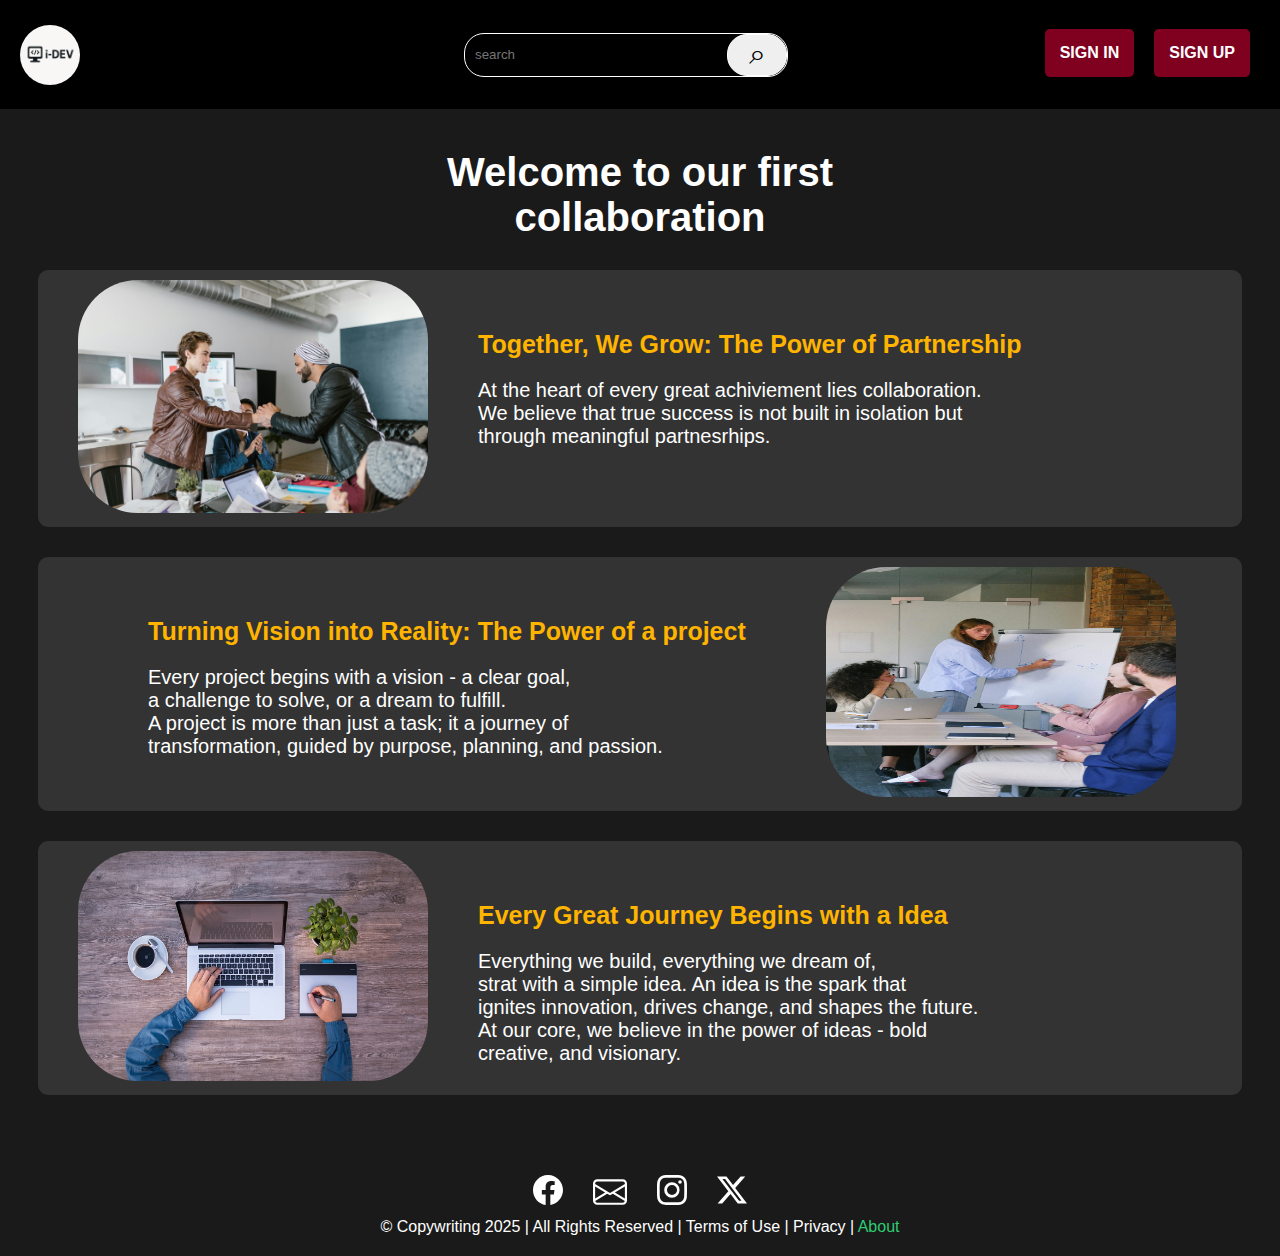
<file: index.html>
<!DOCTYPE html>
<html lang="en">

<head>
    <meta charset="UTF-8">
    <meta name="viewport" content="width=device-width, initial-scale=1.0">
    <link rel="stylesheet" href="css/index.css">
    <title>Accueil</title>
</head>

<body>
    <header>
        <!-- responsive  -->

        <input type="checkbox" name="" id="checkbox">
        <label class="menu" for="checkbox">
            <span class="bar top"></span>
            <span class="bar middle"></span>
            <span class="bar bottom"></span>
        </label>
        <nav class="box">
            <ul>
                <li><a href="html/connexion.html">Sign in</a></li>
                <li><a href="html/inscription.html">Sign up</a></li>
            </ul>
        </nav>
        <!-- responsive -->
        <nav>
            <img src="img/logo1.png" id="logo" alt="logo">
            <span id="span1">
                <input type="text" name="" id="" placeholder="search">
                <button>
                    &telrec;
                </button>
            </span>
            <span id="span2">
                <a href="html/connexion.html">SIGN IN</a>
                <a href="html/inscription.html">SIGN UP</a>
            </span>
        </nav>
    </header>
    <main>
        <h1>Welcome to our first <br> collaboration</h1>
        <section>
            <div>
                <img id="img1" src="img/1.jpg" alt="">
            </div>
            <div class="text">
                <b>Together, We Grow: The Power of Partnership</b>
                <p>
                    At the heart of every great achiviement lies collaboration. <br>
                    We believe that true success is not built in isolation but <br>
                    through meaningful partnesrhips.
                </p>
            </div>
        </section>
        <section id="res_section">
            <div class="text" id="two">
                <b>Turning Vision into Reality: The Power of a project</b>
                <p>
                    Every project begins with a vision - a clear goal, <br>
                    a challenge to solve, or a dream to fulfill. <br>
                    A project is more than just a task; it a journey of <br>
                    transformation, guided by purpose, planning, and passion.
                </p>
            </div>
            <div>
                <img id="img2" src="img/2.jpg" alt="">
            </div>
        </section>
        <section id="res2_section">
            <div>
                <img id="img3" src="img/3.jpg" alt="">
            </div>
            <div class="text">
                <b>Every Great Journey Begins with a Idea</b>
                <p>
                    Everything we build, everything we dream of, <br>
                    strat with a simple idea. An idea is the spark that <br>
                    ignites innovation, drives change, and shapes the future. <br>
                    At our core, we believe in the power of ideas - bold <br>
                    creative, and visionary.
                </p>
            </div>
        </section>
    </main>
    <footer>
        <div id="icons">
            <a href="">
                <img src="icons/facebook.svg" alt="">
            </a>
            <a href="">
                <img src="icons/envelope.svg" alt="">
            </a>
            <a href="">
                <img src="icons/instagram.svg" alt="">
            </a>
            <a href="">
                <img src="icons/twitter-x.svg" alt="">
            </a>
        </div>
        <div id="copy">
            &copy; Copywriting 2025 | All Rights Reserved | Terms of Use | Privacy | <a href="html/about.html">About</a>
        </div>
    </footer>
</body>

</html>
</file>
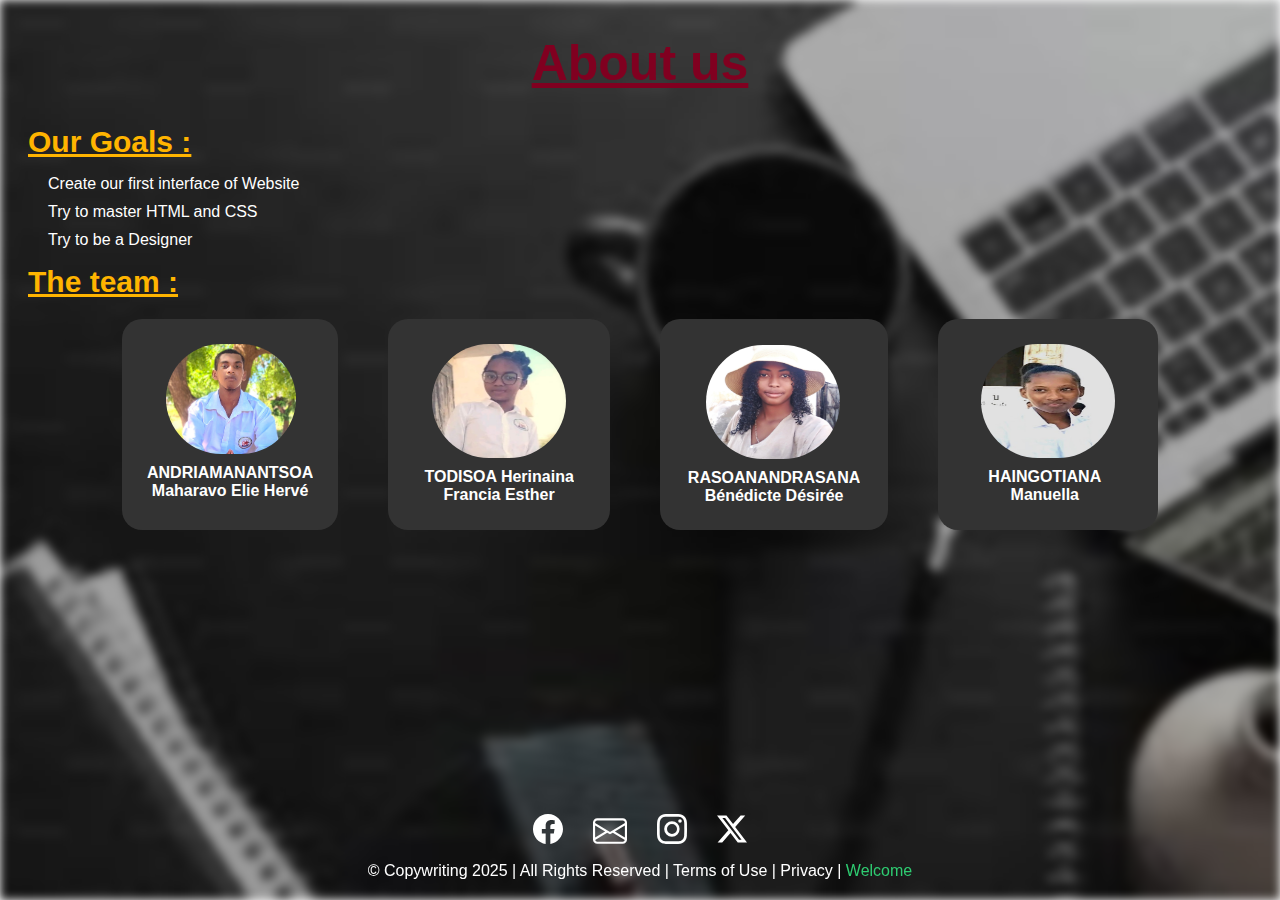
<file: html/about.html>
<!DOCTYPE html>
<html lang="en">

<head>
  <meta charset="UTF-8">
  <meta name="viewport" content="width=device-width, initial-scale=1.0">
  <link rel="stylesheet" href="../css/about.css">
  <title>About</title>
</head>

<body>
  <section>
    <h1>About us</h1>
    <span>
      <b id="goal">
        <u>Our Goals : </u>
      </b>
      <ul>
        <li>Create our first interface of Website</li>
        <li>Try to master HTML and CSS</li>
        <li>Try to be a Designer</li>
      </ul>
    </span>
    <span>
      <b id="devs"><u>The team :</u></b>
      <div id="Developers">
        <div id="dev1">
          <img id="elie" src="../img/elie.jpg" alt="">
          <b class="nom">
            ANDRIAMANANTSOA <br> Maharavo Elie Hervé <br>
          </b>
        </div>
        <div id="dev2">
          <img id="francia" src="../img/francia.jpg" alt="Photo">
          <b class="nom">
            TODISOA Herinaina <br> Francia Esther <br>
          </b>
        </div>
        <div id="dev3">
          <img id="benedicte" src="../img/benedicte.jpg" alt="Photo">
          <b class="nom">
            RASOANANDRASANA <br> Bénédicte Désirée <br>
          </b>
        </div>
        <div id="dev4">
          <img id="manuella" src="../img/manuella.jpg" alt="Photo">
          <b class="nom">
            HAINGOTIANA <br> Manuella <br>
          </b>
        </div>
      </div>
      <div id="devs_resp">
        <div id="dev1_resp">
          <div id="dev1">
            <img id="elie" src="../img/elie.jpg" alt="">
            <b class="nom">
              ANDRIAMANANTSOA <br> Maharavo Elie Hervé <br>
            </b>
          </div>
          <div id="dev2">
            <img id="francia" src="../img/francia.jpg" alt="Photo">
            <b class="nom">
              TODISOA Herinaina <br> Francia Esther <br>
            </b>
          </div>
        </div>
        <div id="dev2_resp">
          <div id="dev3">
            <img id="benedicte" src="../img/benedicte.jpg" alt="Photo">
            <b class="nom">
              RASOANANDRASANA <br> Bénédicte Désirée <br>
            </b>
          </div>
          <div id="dev4">
            <img id="manuella" src="../img/manuella.jpg" alt="Photo">
            <b class="nom">
              HAINGOTIANA <br> Manuella <br>
            </b>
          </div>
        </div>
      </div>
    </span>
  </section>
  <footer>
    <div id="icons">
      <a href="">
        <img src="../icons/facebook.svg" alt="">
      </a>
      <a href="">
        <img src="../icons/envelope.svg" alt="">
      </a>
      <a href="">
        <img src="../icons/instagram.svg" alt="">
      </a>
      <a href="">
        <img src="../icons/twitter-x.svg" alt="">
      </a>
    </div>
    <div id="copy">
      &copy; Copywriting 2025 | All Rights Reserved | Terms of Use | Privacy | <a href="../index.html">Welcome</a>
    </div>
  </footer>
</body>

</html>
</file>
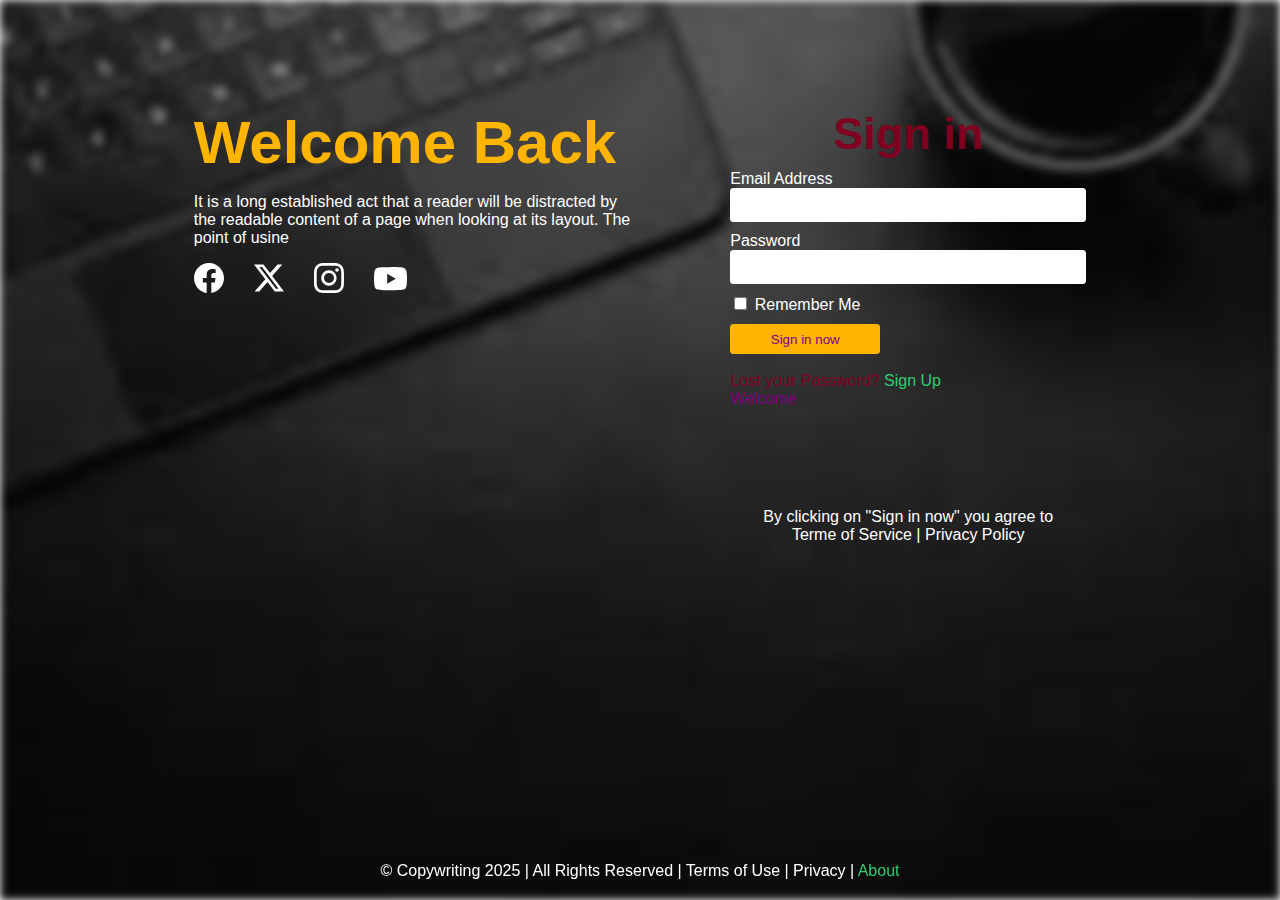
<file: html/connexion.html>
<!DOCTYPE html>
<html lang="en">

<head>
    <meta charset="UTF-8">
    <meta name="viewport" content="width=device-width, initial-scale=1.0">
    <link rel="stylesheet" href="../css/connexion.css">
    <title>Connexion</title>
</head>

<body>
    <section>
        <div id="div1">
            <b>Welcome  Back</b>
            <p>
                It is a long established act that a reader will be distracted by <br>
                the readable content of a page when looking at its layout. The <br>
                point of usine
            </p>
            <span>
                <a href="">
                    <img src="../icons/facebook.svg" alt="">
                </a>
                <a href="">
                    <img src="../icons/twitter-x.svg" alt="">
                </a>
                <a href="">
                    <img src="../icons/instagram.svg" alt="">
                </a>
                <a href="">
                    <img src="../icons/youtube.svg" alt="">
                </a>
            </span>
        </div>
        <div id="div2">
            <b>Sign in</b>
            <form action="" method="get">
                <span>
                    <label for="email">
                        Email Address
                    </label><br>
                    <input type="email" name="" id="email">
                </span>
                <span>
                    <label for="pswd">
                        Password
                    </label><br>
                    <input type="password" name="" id="pswd">
                </span>
                <span>
                    <input type="checkbox" name="" id="me">
                    <label id="Me" for="me">
                        Remember Me
                    </label>
                </span>
                <a href="">
                    <button>
                        Sign in now
                    </button>
                </a>
            </form><br>
            <a id="lost" href="">Lost your Password?</a>
            <a href="inscription.html">Sign Up</a> <br>
            <a href="../index.html" id="welcome">Welcome</a>
            <footer id="footer">
                By clicking on "Sign in now" you agree to <br>
                <span>Terme of Service</span> | <span>Privacy Policy</span>
            </footer>
        </div>
    </section>
    <footer id="footers">
        <div id="copy">
            &copy; Copywriting 2025 | All Rights Reserved | Terms of Use | Privacy | <a href="about.html">About</a>
        </div>
    </footer>
</body>

</html>
</file>
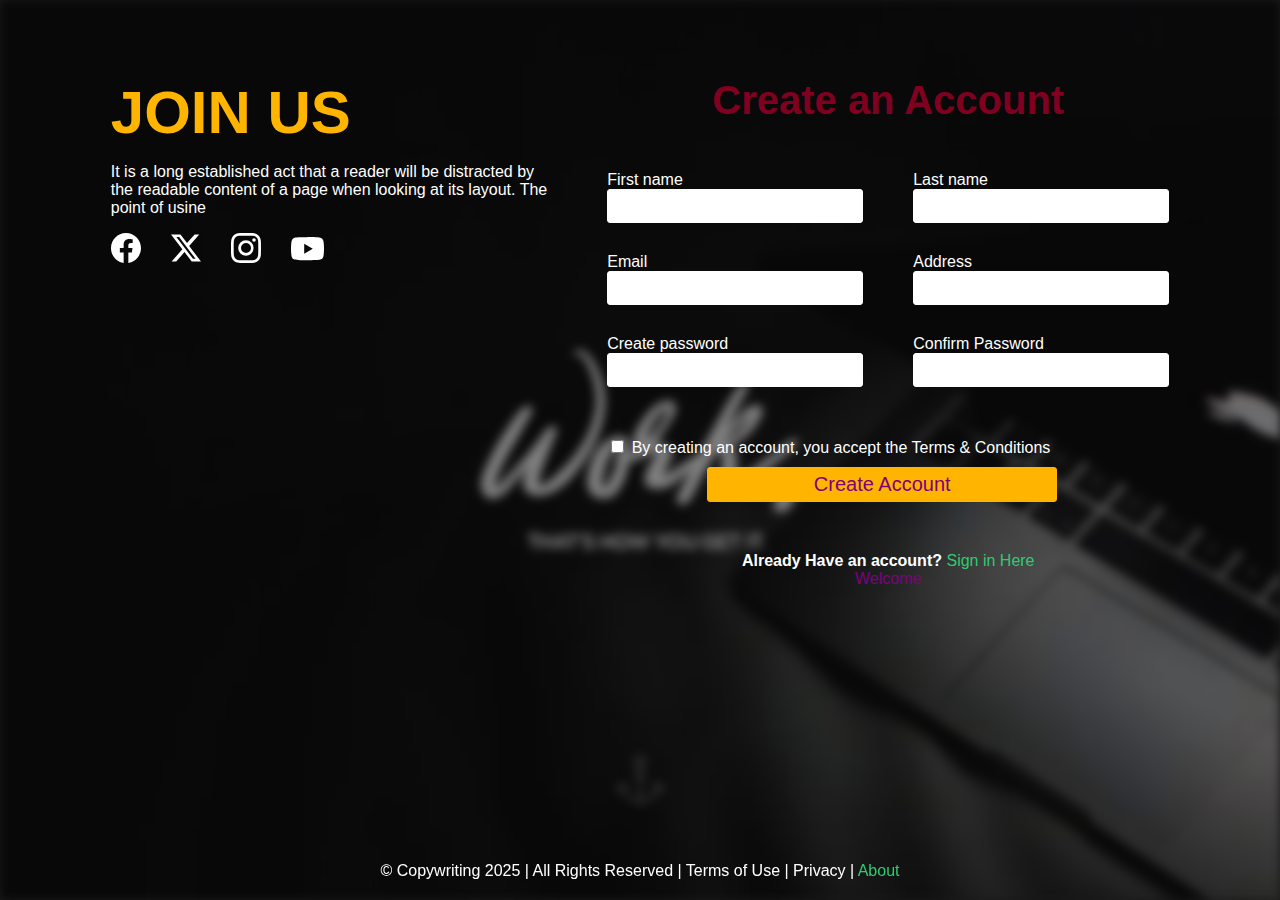
<file: html/inscription.html>
<!DOCTYPE html>
<html lang="en">

<head>
    <meta charset="UTF-8">
    <meta name="viewport" content="width=device-width, initial-scale=1.0">
    <link rel="stylesheet" href="../css/inscription.css">
    <title>Inscription</title>
</head>

<body>
    <section>
        <div id="div1">
            <b>JOIN US</b>
            <p>
                It is a long established act that a reader will be distracted by <br>
                the readable content of a page when looking at its layout. The <br>
                point of usine
            </p>
            <span>
                <a href="">
                    <img src="../icons/facebook.svg" alt="">
                </a>
                <a href="">
                    <img src="../icons/twitter-x.svg" alt="">
                </a>
                <a href="">
                    <img src="../icons/instagram.svg" alt="">
                </a>
                <a href="">
                    <img src="../icons/youtube.svg" alt="">
                </a>
            </span>
        </div>
        <div>
            <form id="pc" action="" method="post">
                <b>Create an Account</b> <br>
                <div class="div">
                    <span>
                        <label for="firstname">First name</label><br>
                        <input type="text" name="" id="firstname"> <br>
                    </span>
                    <span>
                        <label for="name">Last name</label> <br>
                        <input type="text" name="" id="name">
                    </span>
                </div>
                <div class="div">
                    <span>
                        <label for="email">Email</label> <br>
                        <input type="text" name="" id="email">
                    </span>
                    <span>
                        <label for="address">Address</label> <br>
                        <input type="text" name="" id="address">
                    </span>
                </div>
                <div class="div">
                    <span>
                        <label for="pswd">Create password</label><br>
                        <input type="text" name="" id="pswd">
                    </span>
                    <span>
                        <label for="cpswd">Confirm Password</label><br>
                        <input type="text" name="" id="cpswd">
                    </span>
                </div>
                <div>
                    <input type="checkbox" name="" id="ok">
                    <label for="ok">By creating an account, you accept the <span>Terms & Conditions</span></label>
                </div>
                <a href="">
                    <button id="account">
                        Create Account
                    </button>
                </a>
                <div id="Sign">
                    <span>
                        <b>Already Have an account?</b>
                        <a href="connexion.html">Sign in Here</a>
                    </span>
                    <a href="../index.html" id="welcome">Welcome</a>
                </div>
            </form>

            <!--debut responsive form  -->
            <div id="phone">
                <b>Create an Account</b>
                <form id="responsive" action="">
                    <span class="span">
                        <label for="name">
                            First name
                        </label>
                        <input type="text" name="" id="name">
                    </span>
                    <span class="span">
                        <label for="lname">
                            Last name
                        </label>
                        <input type="text" name="" id="lname">
                    </span>
                    <span class="span">
                        <label for="email">
                            Email
                        </label>
                        <input type="email" name="" id="email">
                    </span>
                    <span class="span">
                        <label for="address">
                            Address
                        </label>
                        <input type="text" name="" id="address">
                    </span>
                    <span class="span">
                        <label for="pswd">
                            Create Password
                        </label>
                        <input type="password" name="" id="pswd">
                    </span>
                    <span class="span">
                        <label for="cpswd">
                            Confirm Password
                        </label>
                        <input type="password" name="" id="cpswd">
                    </span>
                    <span id="terms">
                        <input type="checkbox" name="" id="accept">
                        <label for="accept">
                            Accept Terms and Conditions
                        </label>
                    </span>
                    <a href="">
                        <button>
                            Create Account
                        </button>
                    </a>
                </form>
                <span id="res">
                    <b>Already Have an account?</b>
                    <a id="sign" href="connexion.html">Sign in Here</a>
                    <a href="../index.html" id="welcome">Welcome</a>
                </span>
                <div id="phone_footer">
                    &copy; Copywriting 2025 | All Rights Reserved | Terms of Use | Privacy | <a
                        href="about.html">About</a>
                </div>
            </div>

            <!-- fin responsive form -->

        </div>
    </section>
    <footer>
        <div id="copy">
            &copy; Copywriting 2025 | All Rights Reserved | Terms of Use | Privacy | <a href="about.html">About</a>
        </div>
    </footer>
</body>

</html>
</file>
<file: css/index.css>
body {
    font-family: Arial, Helvetica, sans-serif;
    background-color: #1a1a1a;
}

body::before {
    position: absolute;
    top: 0;
    bottom: 0;
    left: 0;
    right: 0;
    content: "";
    background-size: cover;
    background-position: center;
    filter: blur(4px);
    z-index: 0;
}

body>* {
    position: relative;
    z-index: 1;
    color: #FFF;
}

header {
    top: 0;
    left: 0;
    right: 0;
    font-weight: bolder;
    background-color: #000;
    padding: 20px;
    position: fixed;
    z-index: 1;
}


input[type=checkbox] {
    display: none;
}

#logo {
    width: 60px;
    position: relative;
    border-radius: 100%;
    margin-top: 5px;
}

#logo:hover {
    animation: balance 3s infinite alternate;
    box-shadow: 0 0 10px #5adde2;

}


@keyframes balance {

    0%,
    100% {
        transform: rotate(0deg);
    }

    50% {
        transform: rotate(360deg);
    }
}

#span1 {
    position: absolute;
    margin-left: 30%;
    margin-top: 1%;
}

#span1>input {
    width: 310px;
    height: 40px;
    background-color: transparent;
    border: 1px solid #fff;
    color: #FFF;
    border-radius: 20px;
    padding-left: 10px;
}

#span1>button {
    font-size: 30px;
    margin-top: 1px;
    position: absolute;
    width: 60px;
    height: 42px;
    border: 1px solid #fff;
    margin-left: -60.8px;
    border-radius: 20px;
    transition: 0.7s;

}

#span1>button:hover {
    background-color: #800020;
    cursor: pointer;
    border: none;
    color: #FFF;

}




header>nav>#span1>a {
    color: #FFF;
}

#span2 {
    float: right;
    margin-right: 10px;
    display: flex;
    gap: 20px;
    position: relative;
    margin-top: 9px;

}

.menu {
    display: none;
}

.box {
    display: none;
}

header>nav>#span2>a {
    color: #FFF;
    text-decoration: none;
    background-color: #800020;
    padding: 15px;
    border-radius: 5px;
}

header>nav>#span2>a:hover {
    transform: scale(1.1);
}

main {
    margin-top: 150px;
    z-index: 0;
}

#img1 {
    width: 350px;
    border-radius: 60px;
    margin-left: 30px;
}

#img2 {
    width: 350px;
    height: 230px;
    margin-left: 30px;
    border-radius: 60px;
}

#img3 {
    width: 350px;
    height: 230px;
    border-radius: 60px;
    margin-left: 30px;
}

main>h1 {
    text-align: center;
    font-size: 40px;
}

/* #all {
    display: flex;
    flex-direction: column;
    gap: 40px;
} */

main>input {
    width: 200px;
    height: 40px;
    background-color: transparent;
    border: 1px solid #FFF;
    border-radius: 5px;
    color: #FFF;
    padding-left: 10px;
    margin-right: 5px;
}

section {
    display: flex;
    gap: 50px;
    background-color: #333;
    margin: 0px 30px 0px 30px;
    padding: 10px;
    text-align: justify;
    border-radius: 10px;
    margin-top: 30px;
}

section:hover {
    transform: scale(1.01);
}

.text {
    margin-top: 50px;
}

#two {
    margin-left: 100px;
}

b {
    color: #ffb400;
    font-size: 25px;
    width: 100%;
}

p {
    font-size: 20px;
}

.div {
    display: flex;
    justify-content: center;
    gap: 100px;

}

.div1 {
    display: flex;
    flex-direction: column;
    gap: 10px;
}


main>button {
    margin-left: -1cm;
    background: none;
    border: none;
    font-size: 150%;
    color: #FFF;
    cursor: pointer;
}




#icons {
    display: flex;
    gap: 30px;
    justify-content: center;
}

#icons>a>img:hover {
    transform: scale(1.2);
}

#copy {
    margin-top: 5px;
}

#copy>a {
    text-decoration: none;
    color: #2ecc71;
}

#copy>a:hover {
    text-decoration: underline;
    text-shadow: 5px 10px 15px;
}

footer {
    bottom: 0;
    margin-top: 80px;
    margin-bottom: 20px;
    display: flex;
    flex-direction: column;
    text-align: center;
}

@media only screen and (max-width:800px) {
    body {
        background-color: #1a1a1a;
    }

    ul,
    li>a {
        display: flex;
        float: right;
        margin-right: 30px;
        font-size: 20px;
        color: #2ecc71;
        text-decoration: none;
        list-style: none;
    }


    #logo {
        display: none;
    }

    .menu {
        display: block;
        width: 40px;
        height: 40px;
        display: flex;
        float: right;
        flex-direction: column;
        justify-content: center;
        align-items: center;
        gap: 5px;
        cursor: pointer;
        padding: 0;
        position: relative;
        z-index: 1000;
        /* border: 1px solid #fff; */
    }

    main>h1 {
        text-align: center;
        font-size: 40px;
        color: #800020;
    }

    .box {

        z-index: 1;
    }

    .menu input {
        display: none;
    }

    .bar {
        width: 30px;
        height: 3px;
        background-color: #fff;
        border-radius: 2px;
        transition: all 0.3s ease;
        transform-origin: center;
        position: relative;
    }

    #checkbox:checked~.menu .top {
        transform: rotate(45deg) translateY(11px);
    }

    #checkbox:checked~.menu .middle {
        opacity: 0;
    }

    #checkbox:checked~.menu .bottom {
        transform: rotate(-45deg) translateY(-11px);
    }

    #checkbox:checked~.box {
        display: block;
    }

    header {
        top: 0;
        left: 0;
        right: 0;
        position: fixed;
        font-weight: bolder;
        background-color: #4a4a4a;
        padding: 20px;
    }

    main>input {
        margin-top: 20px;
        width: 70%;
        height: 50px;
        background-color: transparent;
        border: 1px solid #FFF;
        border-radius: 15px;
        color: #FFF;
        padding-left: 10px;
    }

    h1 {
        font-size: 40px;
    }

    main>section {
        display: flex;
        flex-direction: column;
        gap: 0px;
        justify-content: center;
        text-align: center;
        align-items: center;
        width: 600px;
        height: 500px;
        margin-left: 80px;
    }

    #res_section {
        display: flex;
        flex-direction: column-reverse;
        text-align: center;
        justify-content: center;
    }

    #res2_section {
        margin-bottom: 150px;
        display: flex;
        flex-direction: column;
        gap: 0;
    }

    #two {
        margin-left: 0px;
    }

    #img1 {
        margin-top: 20px;
        width: 550px;
        height: 300px;
        border-radius: 60px;
        margin-right: 30px;
    }

    #img2 {
        margin-top: 30px;
        width: 550px;
        height: 280px;
        border-radius: 60px;
        margin-right: 30px;
    }

    #img3 {
        margin-top: 30px;
        width: 550px;
        height: 280px;
        margin-right: 30px;
        border-radius: 60px;
    }

    footer {
        left: 0;
        right: 0;
        bottom: 0;
        position: fixed;
        text-align: center;
        margin-bottom: 50px;
        font-size: 20px;
    }


    #span1 {
        display: none;
    }

    #span2 {
        display: none;
    }

    header>nav>#span2>a {
        color: #f00;
        text-decoration: none;
        font-size: 30px;
        text-transform: lowercase;

    }
}

@media only screen and (max-width:767px) {
    header {
        top: 0;
        left: 0;
        right: 0;
        position: fixed;
        font-weight: bolder;
        background-color: #4a4a4a;
        padding: 20px;
    }

    main>input {
        margin-top: 20px;
        width: 70%;
        height: 50px;
        background-color: transparent;
        border: 1px solid #FFF;
        border-radius: 15px;
        color: #FFF;
        padding-left: 10px;
    }

    main>h1 {
        font-size: 20px;
        color: #800020;
        text-align: center;
        margin-left: 200px;
    }

    main>section {
        display: flex;
        flex-direction: column;
        gap: 0px;
        justify-content: center;
        text-align: center;
        align-items: center;
        width: 600px;
        height: 500px;
        font-size: 5px;
        margin-left: 0px;
        background-color: transparent;
    }

    #res_section {
        display: flex;
        flex-direction: column-reverse;
        text-align: center;
        justify-content: center;
    }

    #res2_section {
        margin-bottom: 150px;
        display: flex;
        flex-direction: column;
        gap: 0;
    }

    #two {
        margin-left: 0px;
    }

    #img1 {
        margin-top: 20px;
        width: 400px;
        height: 300px;
        border-radius: 60px;
        margin-right: 30px;
    }

    #img2 {
        margin-top: 30px;
        width: 400px;
        height: 300px;
        border-radius: 60px;
        margin-right: 30px;
    }

    #img3 {
        margin-top: 30px;
        width: 400px;
        height: 300px;
        margin-right: 30px;
        border-radius: 60px;
    }

    footer {
        left: 0;
        right: 0;
        bottom: 0;
        position: fixed;
        text-align: center;
        margin-bottom: 30px;
        font-size: 15px;
    }


    #span1 {
        display: none;
    }

    #span2 {
        display: none;
    }

    header>nav>#span2>a {
        color: #f00;
        text-decoration: none;
        font-size: 30px;
        text-transform: lowercase;

    }
}
</file>
<file: css/about.css>
body {
    font-family: Arial, Helvetica, sans-serif;
}

body::before {
    position: absolute;
    top: 0;
    bottom: 0;
    left: 0;
    right: 0;
    content: "";
    background-image: url("../img/about.jpeg");
    background-size: cover;
    background-position: center;
    filter: blur(5px);
    z-index: 0;
}

body>* {
    position: relative;
    z-index: 1;
    color: #ffffff;
}

#devs_resp {
    display: none;
}

h1 {
    font-size: 50px;
    text-align: center;
    text-decoration: underline;
    color: #800020;
}

#goal {
    font-size: 30px;
    color: #ffb400;
    margin-left: 20px;
}

#devs {
    font-size: 30px;
    color: #ffb400;
    margin-left: 20px;

}

#elie {
    width: 130px;
    border-radius: 100px;
    margin-left: 19px;
}

#francia {
    width: 134px;
    border-radius: 100px;
    margin-left: 8px;
    height: 114px;
}

#manuella {
    width: 134px;
    border-radius: 100px;
    margin-left: 7px;
    height: 114px;
}

#benedicte {
    width: 134px;
    border-radius: 100px;
    margin-left: 18px;
    height: 114px;
    margin-top: 20px;
}

#dev1 {
    display: flex;
    flex-direction: column;
    gap: 10px;
    padding: 2%;
    background-color: #333;
    border-radius: 20px;
    text-align: center;

}

#dev2 {
    display: flex;
    flex-direction: column;
    gap: 10px;
    padding: 2%;
    padding-left: 36px;
    padding-right: 36px;
    background-color: #333;
    border-radius: 20px;
    text-align: center;

}

#dev3 {
    display: flex;
    flex-direction: column;
    gap: 10px;
    padding: 0.5%;
    padding-left: 28px;
    padding-right: 28px;
    background-color: #333;
    border-radius: 20px;
    text-align: center;

}

#dev4 {
    display: flex;
    flex-direction: column;
    gap: 10px;
    padding: 2%;
    padding-left: 36px;
    padding-right: 43px;
    background-color: #333;
    border-radius: 20px;
    text-align: center;
}

#dev1:hover {
    transform: scale(1.05);
}

#dev2:hover {
    transform: scale(1.05);
}

#dev3:hover {
    transform: scale(1.05);
}

#dev4:hover {
    transform: scale(1.05);
}

#Developers {
    display: flex;
    gap: 50px;
    justify-content: center;
    margin-top: 20px;
}

.nom {
    /* color: #2ecc71; */
    width: 100%;
    white-space: nowrap;
    overflow: hidden;
    animation: voir 3s steps(9999),
        cursor 0.005s step-end infinite alternate;
}

@keyframes voir {
    from {
        width: 0;
    }
}

@keyframes cursor {
    50% {
        border-color: transparent;
    }
}

/* .nom:hover {
    color: #ffb400;
    text-shadow: 5px 10px 15px;
} */

ul,
li {
    display: flex;
    flex-direction: column;
    gap: 10px;
}


footer {
    left: 0;
    right: 0;
    bottom: 0;
    position: fixed;
    text-align: center;
    margin-bottom: 20px;
}

#icons {
    display: flex;
    gap: 30px;
    justify-content: center;
}

#icons>a>img:hover {
    transform: scale(1.2);
}

#copy {
    margin-top: 10px;
}

#copy>a {
    text-decoration: none;
    color: #2ecc71;
}

#copy>a:hover {
    text-decoration: underline;
    text-shadow: 5px 10px 15px;
}

@media only screen and (max-width:800px) {
    body {
        background-color: #1a1a1a;
        text-align: center;
    }

    h1 {
        font-size: 90px;
        text-align: center;
        text-decoration: underline;
        color: #800020;
    }

    ul,
    li {
        font-size: 30px;
        text-align: justify;
        margin-left: 70px;
    }

    #goal {
        font-size: 50px;
        color: #ffb400;
        margin-right: 125px;
    }

    #devs {
        font-size: 30px;
        color: #ffb400;
        margin-left: -110px;


    }

    #elie {
        margin-top: 10px;
        width: 130px;
        border-radius: 100px;
        margin-left: 0px;
    }

    #francia {
        margin-top: 10px;
        width: 134px;
        border-radius: 100px;
        margin-left: 8px;
        height: 114px;
    }

    #benedicte {
        width: 134px;
        border-radius: 100px;
        margin-left: 20px;
        height: 114px;
        margin-top: 20px;
    }

    #manuella {
        width: 134px;
        border-radius: 100px;
        margin-right: 20px;
        height: 114px;
        margin-top: 20px;
    }


    #dev1 {
        display: flex;
        flex-direction: column;
        gap: 10px;
        padding: 3%;
        background-color: #333;
        border-radius: 20px;
        justify-content: center;
        text-align: center;
        align-items: center;
    }

    #dev2 {
        display: flex;
        flex-direction: column;
        gap: 10px;
        padding: 1%;
        padding-left: 30px;
        padding-right: 30px;
        background-color: #333;
        border-radius: 20px;
        justify-content: center;
        text-align: center;
        align-items: center;
        margin-left: 20px;
        margin-right: 0px;
    }

    #dev3 {
        display: flex;
        flex-direction: column;
        gap: 10px;
        padding: 1%;
        padding-left: 10px;
        padding-right: 30px;
        background-color: #333;
        border-radius: 20px;
        justify-content: center;
        text-align: center;
        align-items: center;
        margin-left: 30px;
        margin-right: 0px;
    }

    #dev4 {
        display: flex;
        flex-direction: column;
        gap: 10px;
        padding: 1%;
        padding-left: 70px;
        padding-right: 50px;
        background-color: #333;
        border-radius: 20px;
        justify-content: center;
        align-items: center;
        margin-left: 20px;
        margin-right: 30px;
    }



    #devs {
        font-size: 50px;
        color: #ffb400;
    }





    footer {
        left: 0;
        right: 0;
        bottom: 0;
        position: fixed;
        text-align: center;
        margin-bottom: 50px;
        font-size: 20px;
    }

    #Developers {
        display: none;
    }

    #devs_resp {
        display: block;
    }

    #devs_resp {
        display: flex;
        flex-direction: column;
        gap: 35px;
    }

    #dev1_resp {
        margin-top: 50px;
        display: flex;
        justify-content: center;
        gap: 20px;
        font-size: 25px;
    }

    #dev2_resp {
        display: flex;
        justify-content: center;
        gap: 20px;
        font-size: 25px;

    }


}

@media only screen and (max-width:767px) {
    body {
        background-color: #1a1a1a;
        text-align: center;
    }

    h1 {
        font-size: 50px;
        text-align: center;
        text-decoration: underline;
        color: #800020;
    }

    ul,
    li {
        text-align: justify;
        margin-left: 20px;
        font-size: 15px;
    }

    #devs_resp {
        display: none;
    }

    #Developers {
        display: flex;
        flex-direction: column;
        gap: 20px;
        justify-content: center;
        margin-top: 20px;
    }

    #goal {
        color: #ffb400;
        margin-right: 80px;
        font-size: 30px;

    }

    #devs {
        font-size: 30px;
        color: #ffb400;
        margin-left: -70px;

    }

    #elie {
        margin-top: 10px;
        width: 130px;
        border-radius: 100px;
        margin-left: 0px;
    }

    #francia {
        margin-top: 10px;
        width: 134px;
        border-radius: 100px;
        margin-left: 8px;
        height: 114px;
    }

    #benedicte {
        width: 134px;
        border-radius: 100px;
        margin-left: 8px;
        height: 114px;
        margin-top: 10px;
    }

    #manuella {
        width: 134px;
        border-radius: 100px;
        margin-left: 30px;
        height: 114px;
        margin-top: 10px;
    }

    #dev1 {
        display: flex;
        flex-direction: column;
        gap: 10px;
        padding: 0.5%;
        background-color: #333;
        border-radius: 20px;
        justify-content: center;
        text-align: center;
        align-items: center;
        margin-left: 22px;
        margin-right: 22px;
        font-size: 20px;
    }

    #dev2 {
        display: flex;
        flex-direction: column;
        gap: 10px;
        padding: 1%;
        padding-left: 36px;
        padding-right: 36px;
        background-color: #333;
        border-radius: 20px;
        justify-content: center;
        text-align: center;
        align-items: center;
        margin-left: 20px;
        margin-right: 20px;
        font-size: 20px;
    }

    #dev3 {
        display: flex;
        flex-direction: column;
        gap: 10px;
        padding: 1%;
        padding-left: 36px;
        padding-right: 36px;
        background-color: #333;
        border-radius: 20px;
        justify-content: center;
        text-align: center;
        align-items: center;
        margin-left: 20px;
        margin-right: 20px;
        font-size: 20px;
    }

    #dev4 {
        display: flex;
        flex-direction: column;
        gap: 10px;
        padding: 1%;
        padding-left: 36px;
        padding-right: 36px;
        background-color: #333;
        border-radius: 20px;
        justify-content: center;
        text-align: center;
        align-items: center;
        margin-left: 20px;
        margin-right: 20px;
        margin-bottom: 100px;
        font-size: 20px;

    }

    footer {
        left: 0;
        right: 0;
        bottom: 0;
        position: fixed;
        text-align: center;
        margin-bottom: 20px;
        font-size: 10px;
    }
}
</file>
<file: css/connexion.css>
body {
    font-family: Arial, Helvetica, sans-serif;
    justify-content: center;
    display: flex;
    font-family: Arial, Helvetica, sans-serif;
}

body::before {
    position: absolute;
    top: 0;
    bottom: 0;
    right: 0;
    left: 0;
    content: "";
    background-image: url("../img/log.jpeg");
    background-size: cover;
    filter: blur(4px);
    z-index: 0;
}

body>* {
    position: relative;
    z-index: 1;
    color: #ffffff;
}

section {
    margin-top: 100px;
    display: flex;
    gap: 100px;
}

#div1>b {
    font-size: 60px;
    color: #ffb400;
}

#div1>span {
    display: flex;
    gap: 30px;
}

img:hover {
    transform: scale(1.2);
}

#div2>b {
    font-size: 45px;
    display: flex;
    justify-content: center;
    color: #800020;
}

#div2>form {
    margin-top: 10px;
    display: flex;
    flex-direction: column;
    gap: 10px;
}

#email,
#pswd {
    width: 350px;
    height: 30px;
    border-radius: 3px;
    border: 1px solid #ffffff;
}

button {
    width: 150px;
    height: 30px;
    background-color: #ffb400;
    border: 1px solid #ffb400;
    border-radius: 3px;
    border: 1px solid #ffb400;
    color: #800080;
    cursor: pointer;
}

#welcome {
    color: #800080;
    margin-top: 10px;
}

#Me:hover {
    text-decoration: underline;
    color: #ffb400;
}

#lost {
    color: #800020;
    text-decoration: none;
    margin-top: 20px;
}

#lost:hover {
    text-decoration: underline;
}

a {
    color: #2ecc71;
    text-decoration: none;
}

a:hover {
    text-decoration: underline;
    text-shadow: 5px 10px 15px;

}

#footer {
    text-align: center;
    margin-top: 100px;
}

#div2>footer>span:hover {
    text-decoration: underline;
}

#footers {
    left: 0;
    right: 0;
    bottom: 0;
    position: fixed;
    text-align: center;
    margin-bottom: 20px;
}

@media only screen and (max-width:800px){
    body {
        background-color: #1a1a1a;
        font-size: 19.5px;
    }

    #div2{
        text-align: center;
        margin-right: 35px;
    }

    #div1{
        margin-left: 35px;
    }

    #div2>a{
        font-size: 20px;
    }

    #footers {
        left: 0;
        right: 0;
        bottom: 0;
        position: fixed;
        text-align: center;
        margin-bottom: 50px;
        font-size: 20px;
    }

}

@media only screen and (max-width:767px) {

    * {
        padding: 0;
        margin: 0;
    }

    #div1>b {
        font-size: 45px;
        color: #ffb400;
        margin-left: -35px;
    }

    #div1>span {
        display: flex;
        gap: 30px;
        justify-content: center;
        margin-top: 20px;
        margin-right: 40px;
    }

    p {
        font-size: 11px;
        margin-top: 20px;
        margin-right: 23px;
    }

    body {
        background-color: #1a1a1a;
    }

    section {
        margin-top: 40px;
        gap: 20px;
        display: flex;
        flex-direction: column;
        text-align: center;
    }

    #footer {
        display: none;
    }

    #email,
    #pswd {
        width: 250px;
        height: 30px;
        border-radius: 3px;
        border: 1px solid #ffffff;
    }

    #footers{
        font-size: 10px;
    }

    #div2>b {
        font-size: 35px;
        display: flex;
        justify-content: center;
        color: #800020;
    }

    label{
        font-size: 13px;
    }

    #div2>a{
        font-size: 13px;
    }

    #div2{
        margin-left: 35px;
    }

    #footers {
        left: 0;
        right: 0;
        bottom: 0;
        position: fixed;
        text-align: center;
        margin-bottom: 50px;
        font-size: 12px;
    }
}
</file>
<file: css/inscription.css>
body {
    font-family: Arial, Helvetica, sans-serif;
    justify-content: center;
    display: flex;
    background-color: #1a1a1a;
}

body::before {
    position: absolute;
    top: 0;
    bottom: 0;
    left: 0;
    right: 0;
    content: "";
    background-image: url("../img/up.jpg");
    background-size: cover;
    background-position: center;
    filter: blur(5px);
    z-index: 0;
}

body>* {
    position: relative;
    z-index: 1;
    color: #ffffff;
}

section {
    display: flex;
    gap: 60px;
    margin-top: 70px;
}

#div1>b {
    font-size: 60px;
    color: #ffb400;
}

#div1>span {
    display: flex;
    gap: 30px;
}

img:hover {
    transform: scale(1.2);
}

form>.div {
    display: flex;
    gap: 50px;
    margin-top: 30px;
}

form>b {
    display: flex;
    font-size: 40px;
    justify-content: center;
    color: #800020;
}

#phone {
    display: none;
}

form>div {
    margin-top: 50px;
}

#account {
    margin-top: 10px;
    align-items: center;
    justify-content: center;
    width: 350px;
    height: 35px;
    font-size: 20px;
    background-color: #ffb400;
    border: 1px solid #ffb400;
    border-radius: 3px;
    margin-left: 100px;
    color: #800080;
    cursor: pointer;
}

button>a {
    text-decoration: none;
}

#email,
#pswd,
#firstname,
#name,
#address,
#cpswd {
    width: 250px;
    height: 30px;
    border-radius: 3px;
    border: 1px solid #ffffff;
}

#Sign {
    display: flex;
    text-align: center;
    align-items: center;
    justify-content: center;
    flex-direction: column;
}

#Sign>span>a {
    color: #2ecc71;
    text-decoration: none;
}

#res {
    display: none;
}

#Sign>span>a:hover {
    text-decoration: underline;
    text-shadow: 5px 10px 15px;
}

#Sign>a:hover {
    text-decoration: underline;
    text-shadow: 5px 10px 15px;
}

#Sign>a {
    color: #800080;
    text-decoration: none;
}

footer {
    left: 0;
    right: 0;
    bottom: 0;
    position: fixed;
    text-align: center;
    margin-bottom: 20px;
}

footer>div>a {
    text-decoration: none;
    color: #FFF;
}

footer>div>a:hover {
    text-decoration: underline;
    text-shadow: 5px 10px 15px;
}

#copy>a {
    color: #2ecc71;
    text-decoration: none;
}

#copy>a:hover {
    color: #2ecc71;
    text-decoration: underline;
}

@media only screen and (max-width:800px) {
    * {
        margin: 0;
        padding: 0;
    }

    p {
        margin-top: 50px;
        font-size: 23px;
    }

    body {
        background-color: #1a1a1a;
        text-align: center;
        font-size: 10px;
        font-family: Arial, Helvetica, sans-serif;
    }

    section {
        margin-top: 20px;
        display: flex;
        gap: 0px;
        flex-direction: column;
    }

    #Sign {
        display: flex;
        text-align: center;
        align-items: center;
        justify-content: center;
        flex-direction: column;
        font-size: 20px;
    }

    #copy {
        font-size: 18px;
    }

    #div1>b {
        font-size: 80px;
        color: #ffb400;
    }

    #div1>span {
        display: flex;
        justify-content: center;
        gap: 30px;
        margin-top: 30px;
    }

    form>b {
        margin-top: 50px;
        display: flex;
        font-size: 60px;
        justify-content: center;
        color: #800020;
    }

    label {
        font-size: 20px;
    }

    #account {
        align-items: center;
        justify-content: center;
        width: 300px;
        height: 35px;
        font-size: 20px;
        background-color: #ffb400;
        border: 1px solid #ffb400;
        border-radius: 3px;
        color: #800080;
        cursor: pointer;
        margin-right: 110px;
    }

    form>.div {
        display: flex;
        margin-left: 33px;
    }

    #res {
        display: block;
        margin-top: 10px;
        font-size: 23px;

    }

    footer {
        left: 0;
        right: 0;
        bottom: 0;
        position: fixed;
        text-align: center;
        margin-bottom: 50px;
    }

}

@media only screen and (max-width:767px) {

    * {
        margin: 0;
        padding: 0;
    }

    p {
        margin-top: 20px;
        font-size: 11px;
    }

    body {
        background-color: #1a1a1a;
        text-align: center;
        font-size: 10px;
        font-family: Arial, Helvetica, sans-serif;
    }

    section {
        margin-top: 20px;
        display: flex;
        gap: 0px;
        flex-direction: column;
    }

    #div1>b {
        font-size: 50px;
        color: #ffb400;
    }

    #div1>span {
        display: flex;
        justify-content: center;
        gap: 30px;
        margin-top: 30px;
    }

    form>b {
        margin-top: 20px;
        display: flex;
        font-size: 30px;
        justify-content: center;
        color: #800020;
    }

    form>.div {
        display: flex;
        flex-direction: column;
    }

    #account {
        align-items: center;
        justify-content: center;
        width: 200px;
        height: 35px;
        font-size: 20px;
        background-color: #ffb400;
        border: 1px solid #ffb400;
        border-radius: 3px;
        color: #800080;
        cursor: pointer;
        margin-right: 100px;
    }

    #res {
        display: block;
        margin-top: 10px;
        font-size: 13px;
        margin-bottom: 30px;

    }

    #welcome{
        color: #800080;
        text-decoration: none;
    }

    #res>#sign {
        color: #2ecc71;
        text-decoration: none;

    }

    #Sign {
        display: none;
    }

    label {
        font-size: 13px;
    }

    footer {
        display: none;
    }

    #pc {
        display: none;
    }

    #phone {
        display: block;
        margin-top: 10px;
    }

    #phone>form {
        margin-top: 20px;
    }

    #responsive>.span {
        display: flex;
        flex-direction: column;
    }

    #responsive {
        display: flex;
        flex-direction: column;
        gap: 10px;
        align-items: center;
    }

    #responsive>#email,
    #pswd,
    #lname {
        width: 250px;
        height: 30px;
        border-radius: 3px;
        border: 1px solid #ffffff;
    }

    #phone>b {
        font-size: 30px;
        color: #800020;
    }

    #responsive>a>button {
        margin-top: 5px;
        align-items: center;
        justify-content: center;
        width: 200px;
        height: 35px;
        font-size: 20px;
        background-color: #ffb400;
        border: 1px solid #ffb400;
        border-radius: 3px;
        margin-left: 100px;
        color: #800080;
        cursor: pointer;
        margin-right: 100px;
    }

    #phone_footer {
        left: 0;
        right: 0;
        bottom: 20px;
        font-size: 9px;
        position: fixed;
        display: flex;
        justify-content: center;
        font-size: 11px;
    }

    #phone_footer>a {
        color: #2ecc71;
    }
}
</file>
